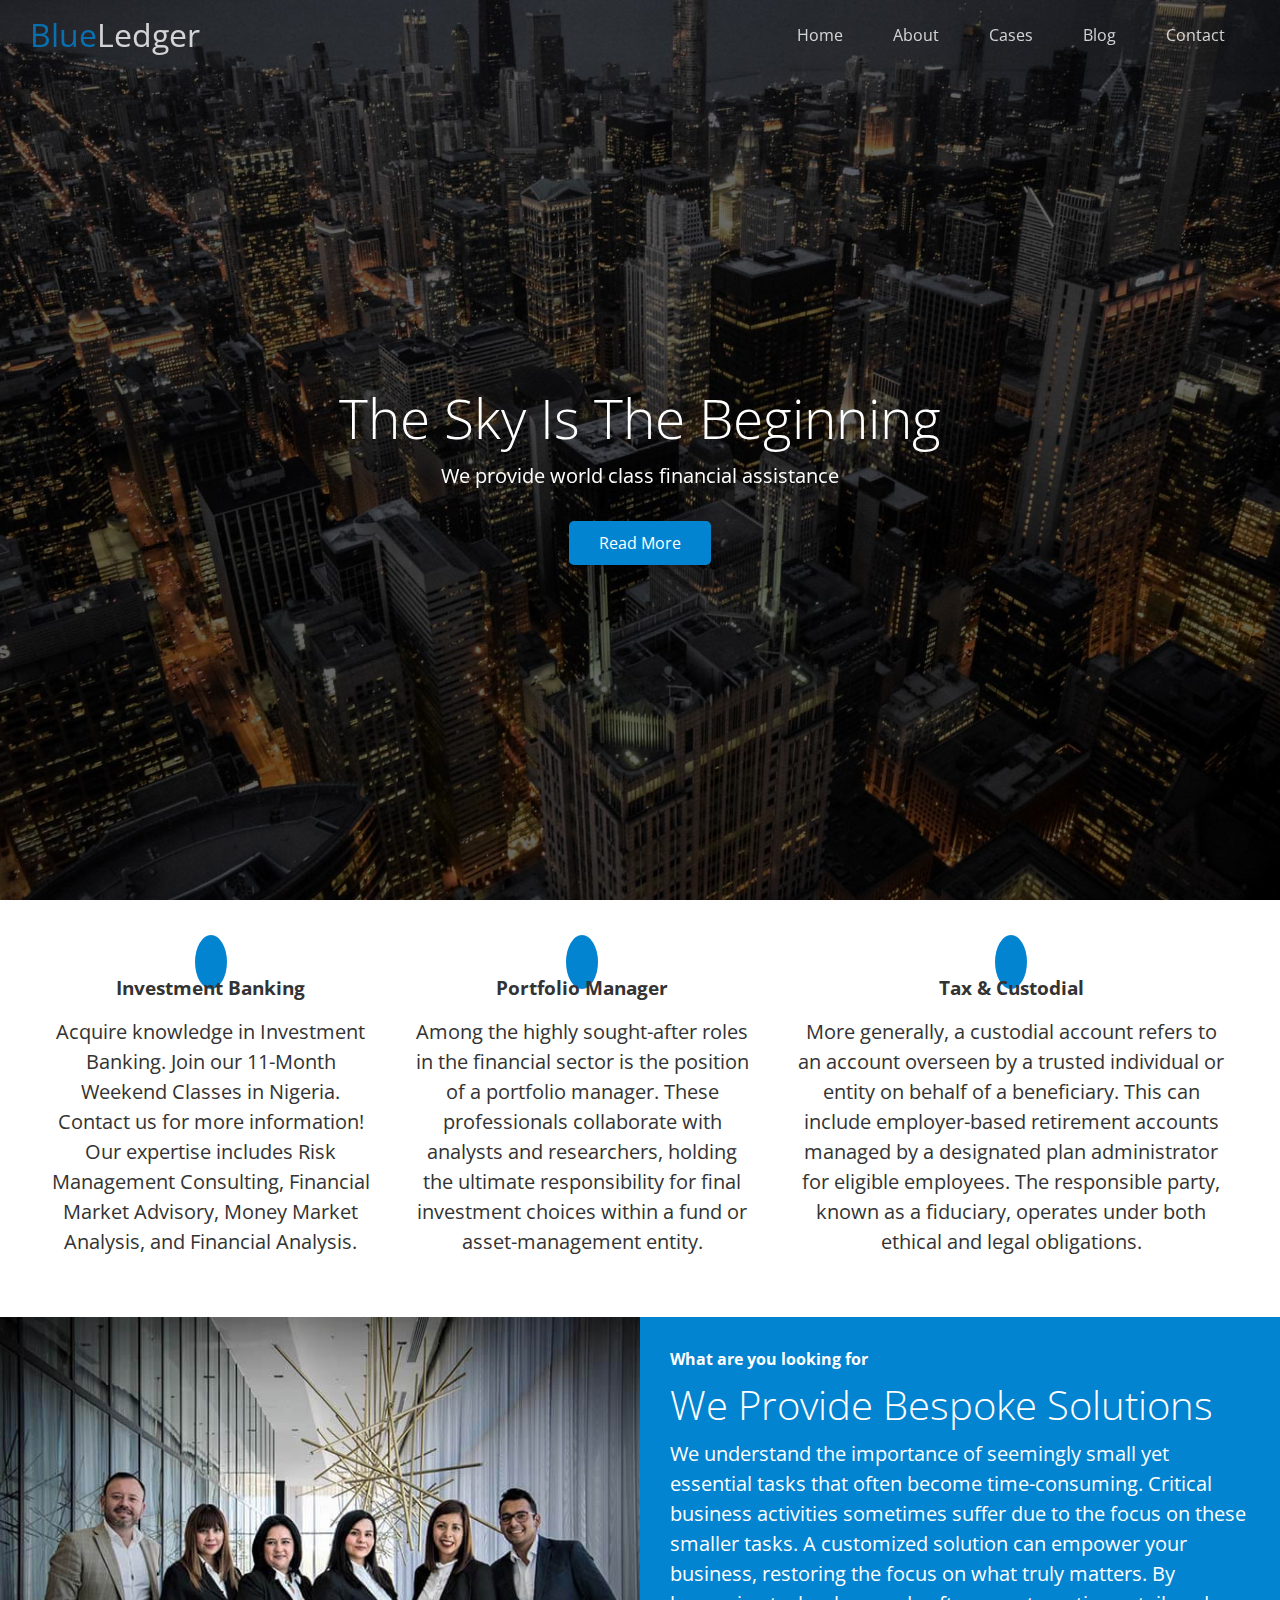
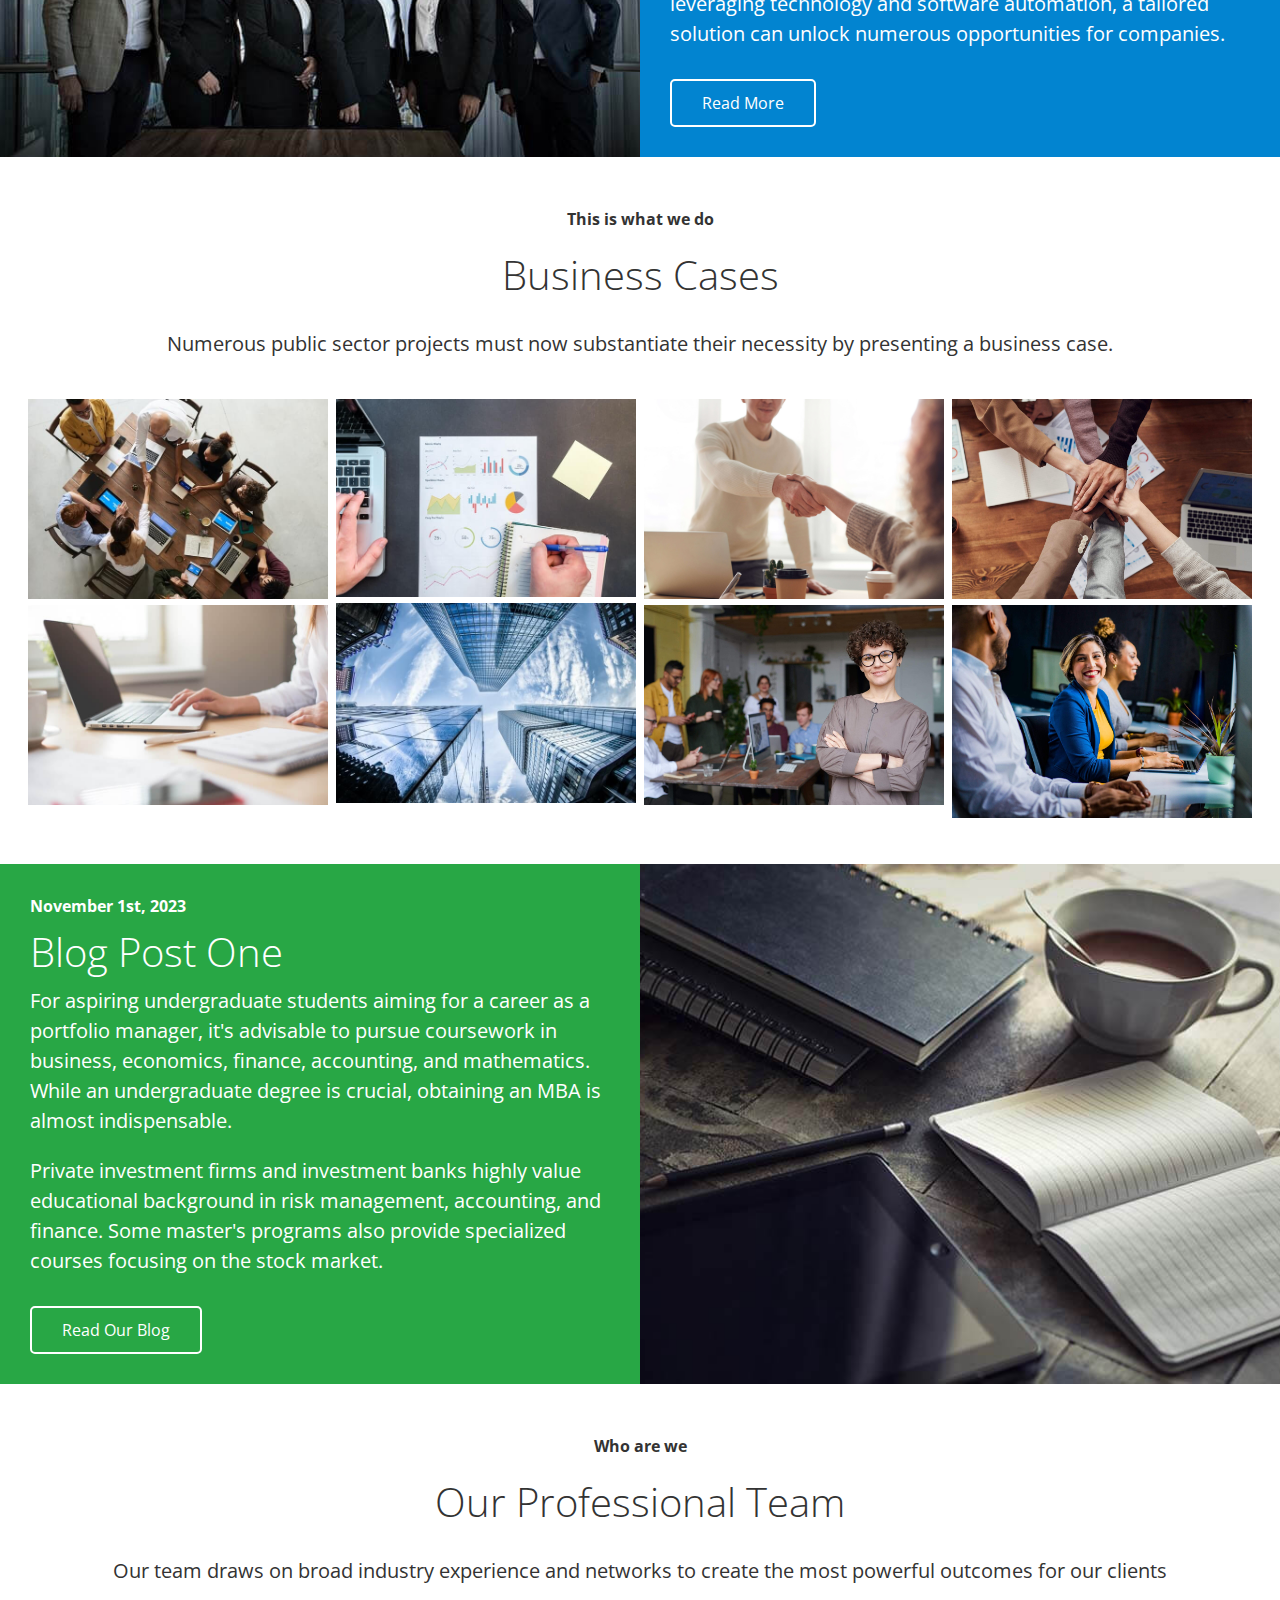
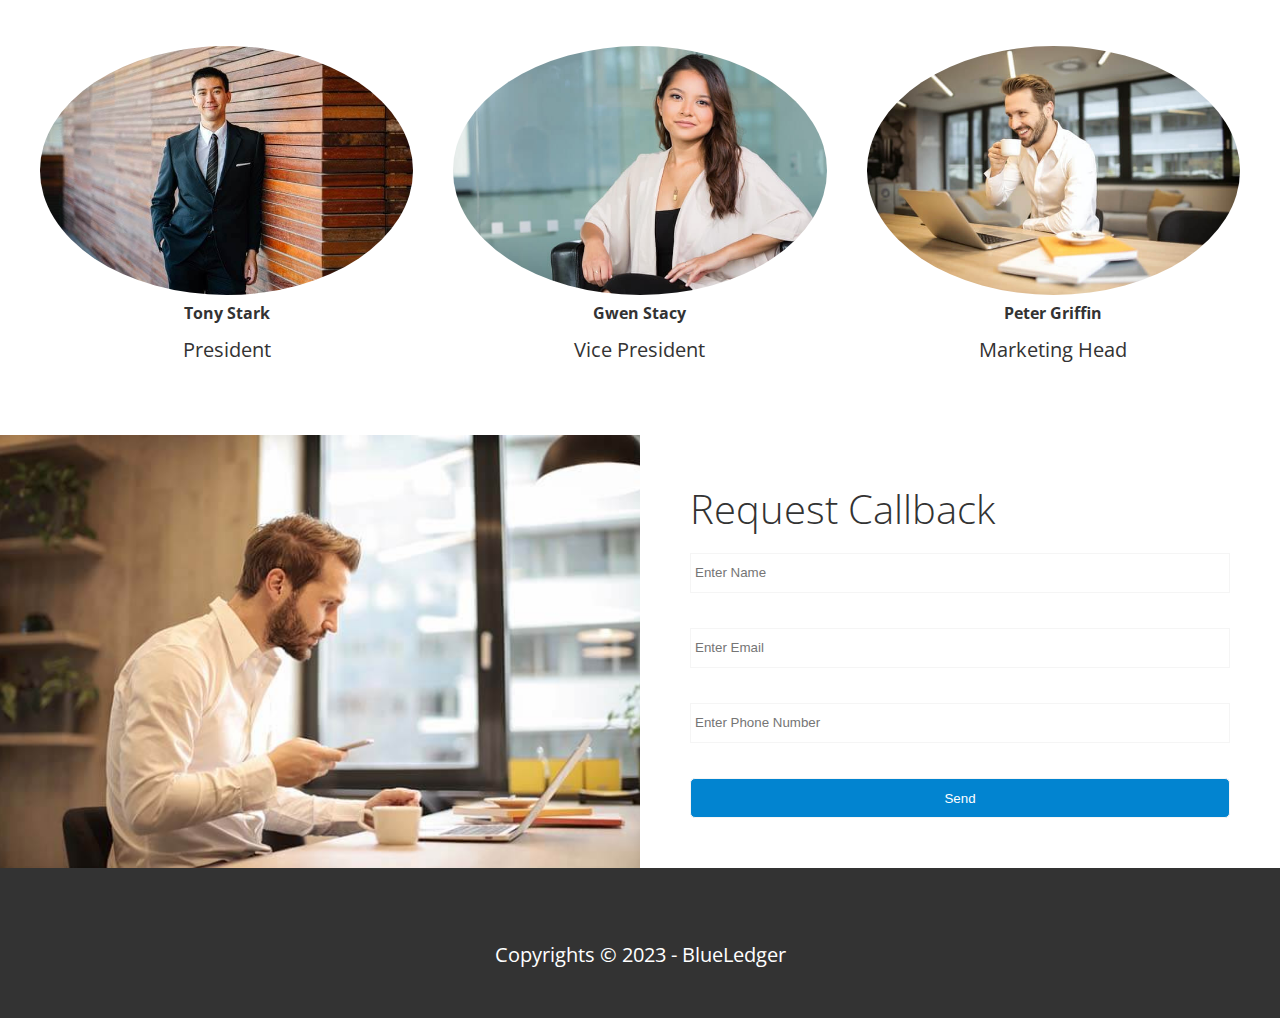
<file: index.html>
<!DOCTYPE html>
<html lang="en">
  <head>
    
    <title>Welcome To BlueLedger</title>
    <meta charset="UTF-8">
    <meta name="viewport" content="width=device-width, initial-scale=1">
    <link rel="stylesheet" href="https://cdnjs.cloudflare.com/ajax/libs/font-awesome/6.4.2/css/all.min.css" 
    integrity="sha512-z3gLpd7yknf1YoNbCzqRKc4qyor8gaKU1qmn+CShxbuBusANI9QpRohGBreCFkKxLhei6S9CQXFEbbKuqLg0DA==" 
    crossorigin="anonymous" referrerpolicy="no-referrer" />
    <link href="css/lightbox.css" ref="stylesheet">
    <link href="css/utilities.css" rel="stylesheet">
    <link href="css/style.css" rel="stylesheet">

  </head>
  <body id="home">
    
    <header class="hero">
      <div class="navbar top" id="navbar">
        <h1 class="logo">
          <span class="text-primary"><i class="fa-solid fa-book-open"></i> Blue</span>Ledger
        </h1>
        <nav>
          <ul>
            <li><a href="#home">Home</a></li>
            <li><a href="#about">About</a></li>
            <li><a href="#cases">Cases</a></li>
            <li><a href="#blog">Blog</a></li>
            <li><a href="#contact">Contact</a></li>
          </ul>
        </nav>
      </div>
      <div class="content">
        <h1>The Sky Is The Beginning</h1>
        <p>We provide world class financial assistance</p>
        <a class="btn btn-primary" href="#about"><i class="fa fa-chevron-right"></i>  Read More</a>
      </div>
    </header>

    <main>

      <!--About: icons-->

      <section class="icons bg-light" id="about">
        <div class="flex-items">
          <div>
            <i class="fa fa-university fa-2x"></i>
            <div>
              <h3>Investment Banking</h3>
              <p>Acquire knowledge in Investment Banking. 
                Join our 11-Month Weekend Classes in Nigeria. 
                Contact us for more information! Our expertise includes Risk Management Consulting,
                Financial Market Advisory, Money Market Analysis, and Financial Analysis.</p>
            </div>
          </div>
          <div>
            <i class="fa fa-book-reader fa-2x"></i>
            <div>
              <h3>Portfolio Manager</h3>
              <p>Among the highly sought-after roles in the financial
                sector is the position of a portfolio manager. 
                These professionals collaborate with analysts and researchers, 
                holding the ultimate responsibility for final investment choices 
                within a fund or asset-management entity.</p>
            </div>
          </div>
          <div>
            <i class="fa fa-pencil-alt fa-2x"></i>
            <div>
              <h3>Tax & Custodial</h3>
              <p>More generally, a custodial account refers to an account overseen
                by a trusted individual or entity on behalf of a beneficiary. 
                This can include employer-based retirement accounts managed 
                by a designated plan administrator for eligible employees. 
                The responsible party, known as a fiduciary, operates under both ethical
                and legal obligations.</p>
            </div>
          </div>
        </div>
      </section>

      <!--About: solutions-->

      <section class="solutions flex-columns">
        <div class="row">
          <div class="column">
            <div class="column-1">
             <img src="img/home/people.jpg" alt=""> 
            </div>
          </div>
          <div class="column">
            <div class="column-2 bg-primary">
              <h4>What are you looking for</h4>
              <h2>We Provide Bespoke Solutions</h2>
              <p>We understand the importance of seemingly small yet essential tasks 
                that often become time-consuming. Critical business activities sometimes
                suffer due to the focus on these smaller tasks. A customized solution can empower
                your business, restoring the focus on what truly matters. By leveraging technology and software
                automation, a tailored solution can unlock numerous opportunities for companies.</p>
               <a href="#about" class="btn btn-outline"><i class="fa fa-chevron-right"></i>     Read More</a>
            </div>
          </div>
        </div>
      </section>
      
      <!--Cases-->
      <section id="cases" class="cases flex-grid section-padding">
        <header class="section-header">
          <h4>This is what we do</h4>
          <h2>Business Cases</h2>
          <p>Numerous public sector projects must now substantiate their 
          necessity by presenting a business case.</p>
        </header>
        <div class="row">
          <div class="column">
            <img src="img/cases/cases1.jpg" alt="">
            <img src="img/cases/cases2.jpg" alt="">
          </div>
          <div class="column">
            <img src="img/cases/cases3.jpg" alt="">
            <img src="img/cases/cases4.jpg" alt="">
          </div>
          <div class="column">
            <img src="img/cases/cases5.jpg" alt="">
            <img src="img/cases/cases6.jpg" alt="">
          </div>
          <div class="column">
            <img src="img/cases/cases7.jpg" alt="">
            <img src="img/cases/cases8.jpg" alt="">
          </div>
        </div>
      </section>

      <!-- Blog -->

      <section id="blog" class="blog flex-columns flex-reverse">
         <div class="row">
          <div class="column">
            <div class="column-1">
             <img src="img/home/blog.jpg" alt=""> 
            </div>
          </div>
          <div class="column">
            <div class="column-2 bg-secondary">
              <h4>November 1st, 2023</h4>
              <h2>Blog Post One</h2>
              <p>For aspiring undergraduate students aiming for a career as a 
                portfolio manager, it's advisable to pursue coursework in business,
                economics, finance, accounting, and mathematics. While an undergraduate
                degree is crucial, obtaining an MBA is almost indispensable. 
                <p>Private investment firms and investment banks highly value educational
                background in risk management, accounting, and finance. Some master's
                programs also provide specialized courses focusing on the stock market.
              </p>
               <a href="blog.html" class="btn btn-outline"><i class="fa fa-chevron-right"></i> Read Our Blog</a>
            </div>
          </div>
        </div>

      </section>

      <!--Team-->

      <section id="team" class="team section-padding">
        <header class="section-header">
          <h4>Who are we</h4>
          <h2>Our Professional Team</h2>
          <p>Our team draws on broad industry experience and
            networks to create the most powerful outcomes for our clients</p>
        </header>
          <div class="flex-items">
          <div>
            <img src="img/team/person1.jpg" alt="">
            <h4>Tony Stark</h4>
            <p>President</p>
          </div>
          <div>
            <img src="img/team/person2.jpg" alt="">
            <h4>Gwen Stacy</h4>
            <p>Vice President</p>
          </div>

          <div>
            <img src="img/team/person3.jpg" alt="">
            <h4>Peter Griffin</h4>
            <p>Marketing Head</p>
          </div>
        </div>
      </section>

      <!--Contact-->

      <section id="contact" class="flex-columns">
        <div class="row">
          <div class="column">
            <div class="column-1">
             <img src="img/home/contact.jpg" alt=""> 
            </div>
          </div>
          <div class="column">
            <div class="column-2 bg-light">
              <form action="process.php" method="POST" class="callback-form">
               <h2>Request Callback</h2> 
                <div class="form-control">
                 <label for="name"></label>
                  <input type="text" id="name" placeholder="Enter Name">
                </div>

                <div class="form-control">
                 <label for="email"></label>
                  <input type="email" id="email" placeholder="Enter Email">
                </div>

                <div class="form-control">
                 <label for="Phone"></label>
                  <input type="text" id="phone" placeholder="Enter Phone Number">
                </div>
                <input type="submit" value="Send" class="btn btn-primary">

              </form> 
            </div>
          </div>
        </div>
      </section>
    </main> 
    <footer class="footer bg-dark">
     <div class="social">
        <a href="https://twitter.com/Dev__Grey"><i class="fa-brands fa-twitter fa-2x"></i></a>
        <a href="https://github.com/Greybillions"><i class="fa-brands fa-github fa-2x"></i></a>
        <a href="https://greyboyle.hashnode.dev/"><i class="fa-brands fa-hashnode fa-2x"></i></a>
        <a href="https://instagram.com/greybillions"><i class="fa-brands fa-instagram fa-2x"></i></a>
        <a href="https://www.linkedin.com/in/graham-boyle-556471250/"><i class="fa-brands fa-linkedin fa-2x"></i></a>
     </div>
     <p>Copyrights &copy; 2023 - BlueLedger</p>
    </footer>
    <script src="https://code.jquery.com/jquery-3.7.1.min.js" integrity="sha256-/JqT3SQfawRcv/BIHPThkBvs0OEvtFFmqPF/lYI/Cxo=" crossorigin="anonymous"></script>
    <script src="js/lightbox.js"></script>
    <script>
      const navbar = document.getElementById('navbar')
        let scrolled = false;

        window.onscroll = function() {
          if(window.pageYOffset > 100) {
            navbar.classList.remove('top')
            if (!scrolled) {
              navbar.style.transform = 'translateY(-70px)';
            }
            setTimeout(function(){
            navbar.style.transform = 'translateY(0)';
            scrolled = true;
            }, 200)
          } else {
                navbar.classList.add('top');
                scrolled = fasle;
                }
        }

        // smooth scrolling
        $('#navbar a, .btn').on('click', function (e) {
          if (this.hash !== '') {
            e.preventDefault();
            
            const hash = this.hash;

            $('html, body').animate(
              {
                scrollTop: $(hash).offset().top - 100,
              }, 800
            );
          }    
        });
    </script>
  </body>
</html>
</file>
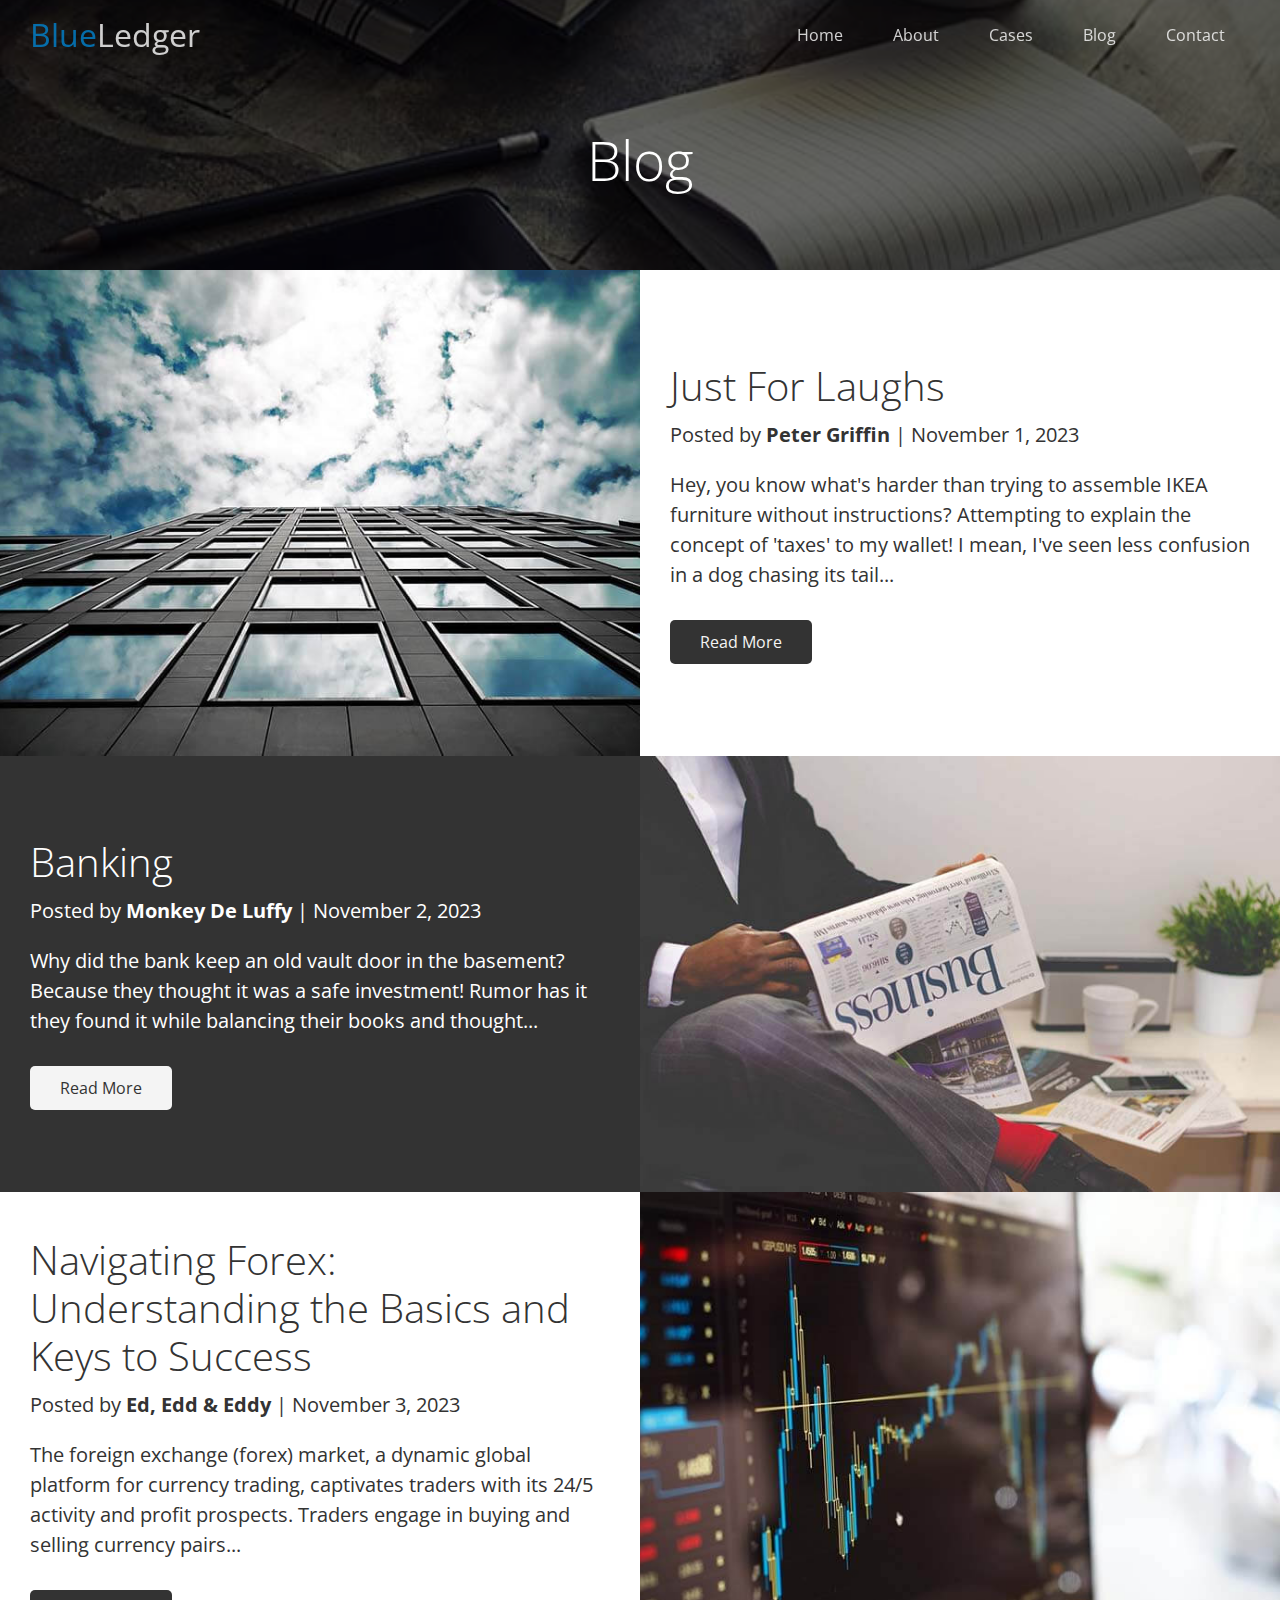
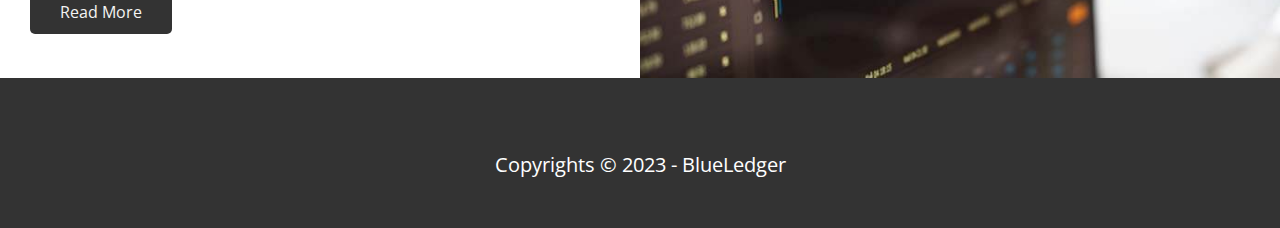
<file: blog.html>
<!DOCTYPE html>
<html lang="en">
  <head>
    
    <title>Read Our Blog</title>
    <meta charset="UTF-8">
    <meta name="viewport" content="width=device-width, initial-scale=1">
    <link rel="stylesheet" href="https://cdnjs.cloudflare.com/ajax/libs/font-awesome/6.4.2/css/all.min.css" 
    integrity="sha512-z3gLpd7yknf1YoNbCzqRKc4qyor8gaKU1qmn+CShxbuBusANI9QpRohGBreCFkKxLhei6S9CQXFEbbKuqLg0DA==" 
    crossorigin="anonymous" referrerpolicy="no-referrer" />
    <link href="css/utilities.css" rel="stylesheet">
    <link href="css/style.css" rel="stylesheet">

  </head>
  <body id="home">
    
    <header class="hero blog">
      <div class="navbar top" id="navbar">
        <h1 class="logo">
          <span class="text-primary"><i class="fa-solid fa-book-open"></i> Blue</span>Ledger
        </h1>
        <nav>
          <ul>
            <li><a href="index.html">Home</a></li>
            <li><a href="index.html#about">About</a></li>
            <li><a href="index.html#cases">Cases</a></li>
            <li><a href="index.html#blog">Blog</a></li>
            <li><a href="index.html#contact">Contact</a></li>
          </ul>
        </nav>
      </div>
      <div class="content">
        <h1>Blog</h1>  
      </div>
    </header>

    <main>
      <artcle class="solutions flex-columns">
        <div class="row">
          <div class="column">
            <div class="column-1">
             <img src="img/blog/blog1.jpg" alt=""> 
            </div>
          </div>
          <div class="column">
            <div class="column-2 bg-light">
              <h2>Just For Laughs</h2>
              <p class="meta">
                <i class="fa fa-user"></i> Posted by <strong>Peter Griffin</strong> | November 1, 2023
              </p>
              <p>Hey, you know what's harder than trying to assemble IKEA furniture without instructions?
                Attempting to explain the concept of 'taxes' to my wallet! 
                I mean, I've seen less confusion in a dog chasing its tail...
              </p>
               
               <a href="post.html#post-1" class="btn btn-dark"><i class="fa fa-chevron-right"></i>     Read More</a>
            </div>
          </div>
        </div>
      </article>

     <artcle class="solutions flex-columns flex-reverse">
        <div class="row">
          <div class="column">
            <div class="column-1">
             <img src="img/blog/blog2.jpg" alt=""> 
            </div>
          </div>
          <div class="column">
            <div class="column-2 bg-dark">
              <h2>Banking</h2>
              <p class="meta">
                <i class="fa fa-user"></i> Posted by <strong>Monkey De Luffy</strong> | November 2, 2023
              </p>
              <p>Why did the bank keep an old vault door in the basement?
                Because they thought it was a safe investment! Rumor has it they 
                  found it while balancing their books and thought... 
              </p>
               <a href="post.html#post-2" class="btn btn-light"><i class="fa fa-chevron-right"></i>     Read More</a>
            </div>
          </div>
        </div>
      </article>
  
      <artcle class="solutions flex-columns">
        <div class="row">
          <div class="column">
            <div class="column-1">
             <img src="img/blog/blog3.jpg" alt=""> 
            </div>
          </div>
          <div class="column">
            <div class="column-2 bg-light">
              <h2>Navigating Forex: Understanding the Basics and Keys to Success</h2>
              <p class="meta">
                <i class="fa fa-user"></i> Posted by <strong>Ed, Edd & Eddy </strong> | November 3, 2023
              </p>
              <p>The foreign exchange (forex) market, a dynamic global platform 
                    for currency trading, captivates traders with its 24/5 
                    activity and profit prospects. Traders engage in buying 
                    and selling currency pairs...
              </p>
               <a href="post.html#post-3" class="btn btn-dark"><i class="fa fa-chevron-right"></i>     Read More</a>
            </div>
          </div>
        </div>
      </article>

    </main>

    <footer class="footer bg-dark">
     <div class="social">
        <a href="https://twitter.com/Dev__Grey"><i class="fa-brands fa-twitter fa-2x"></i></a>
        <a href="https://github.com/Greybillions"><i class="fa-brands fa-github fa-2x"></i></a>
        <a href="https://greyboyle.hashnode.dev/"><i class="fa-brands fa-hashnode fa-2x"></i></a>
        <a href="https://instagram.com/greybillions"><i class="fa-brands fa-instagram fa-2x"></i></a>
        <a href="https://www.linkedin.com/in/graham-boyle-556471250/"><i class="fa-brands fa-linkedin fa-2x"></i></a>
     </div>
     <p>Copyrights &copy; 2023 - BlueLedger</p>
    </footer>

    <script>
      const navbar = document.getElementById('navbar')
        let scrolled = false;

        window.onscroll = function() {
          if(window.pageYOffset > 100) {
            navbar.classList.remove('top')
            if (!scrolled) {
              navbar.style.transform = 'translateY(-70px)';
            }
            setTimeout(function(){
            navbar.style.transform = 'translateY(0)';
            scrolled = true;
            }, 200)
          } else {
                navbar.classList.add('top');
                scrolled = fasle;
                }
        }
    </script>
  </body>
</html>
</file>
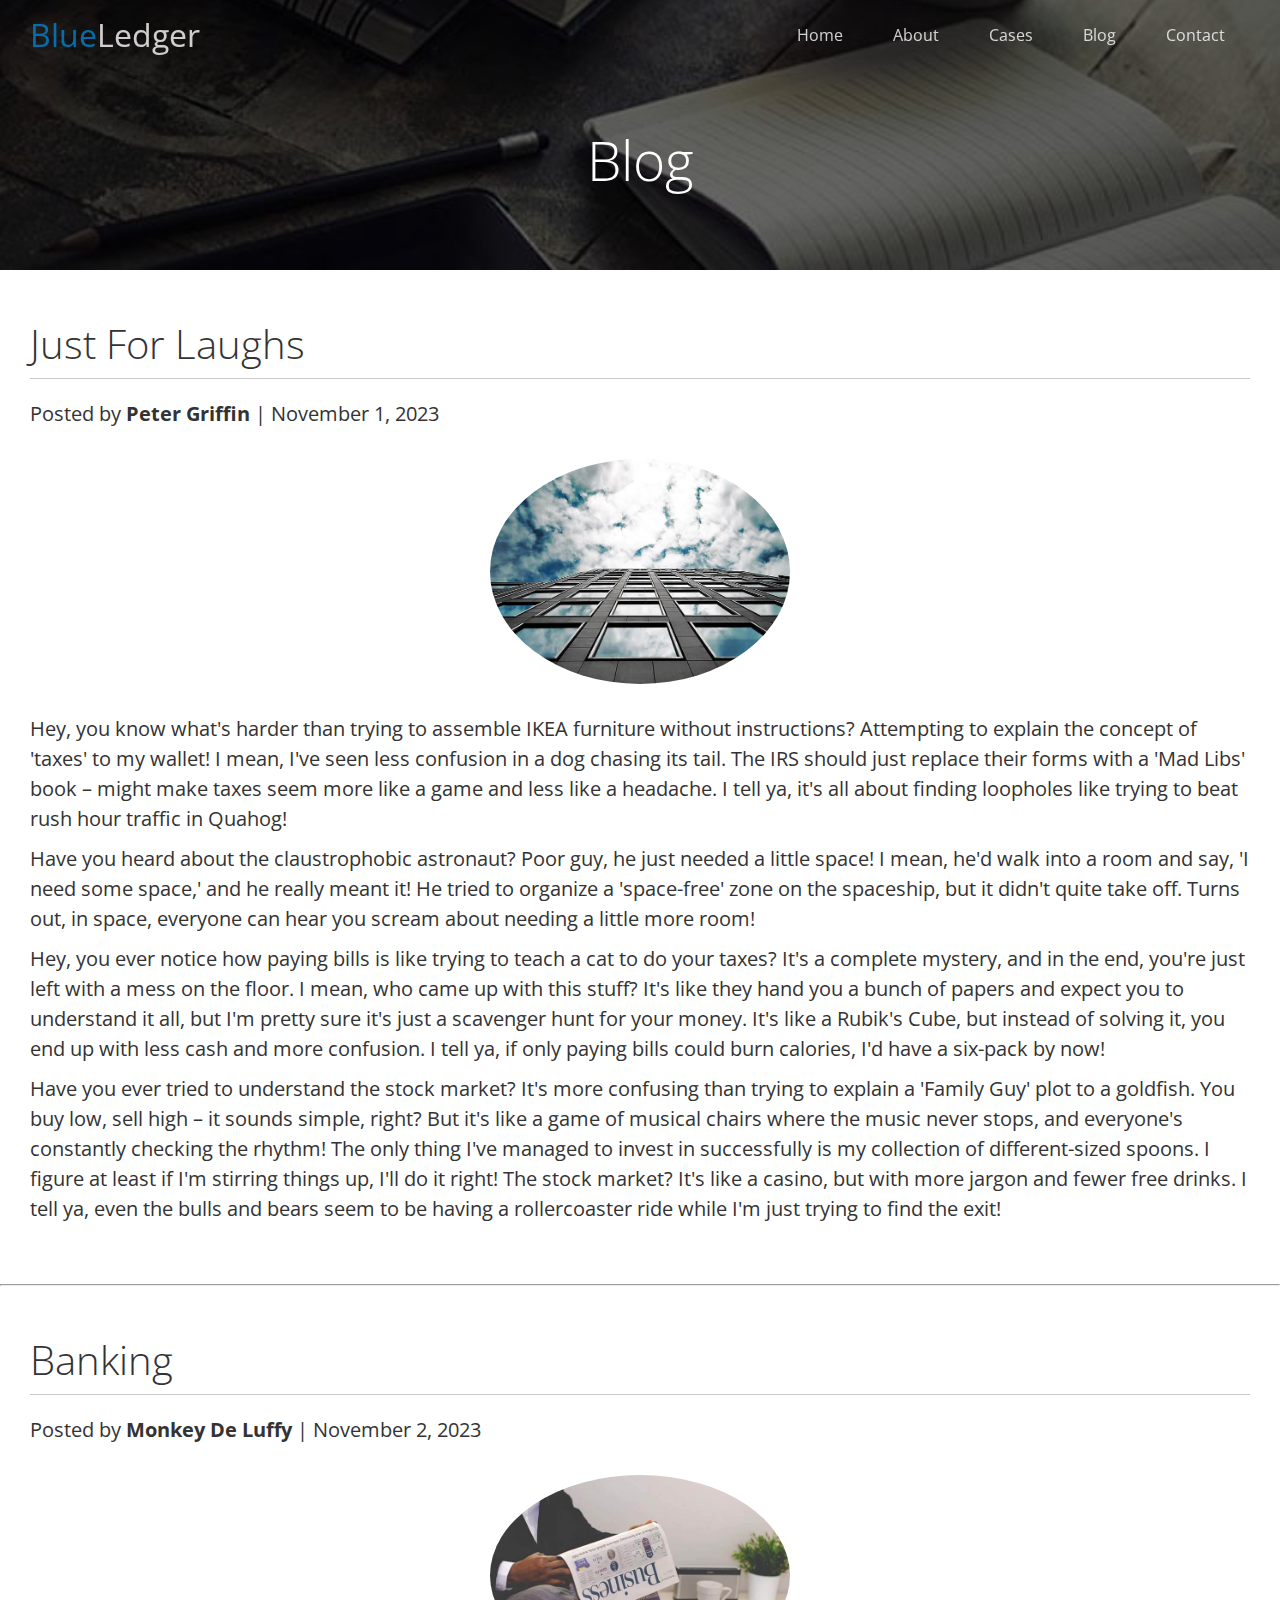
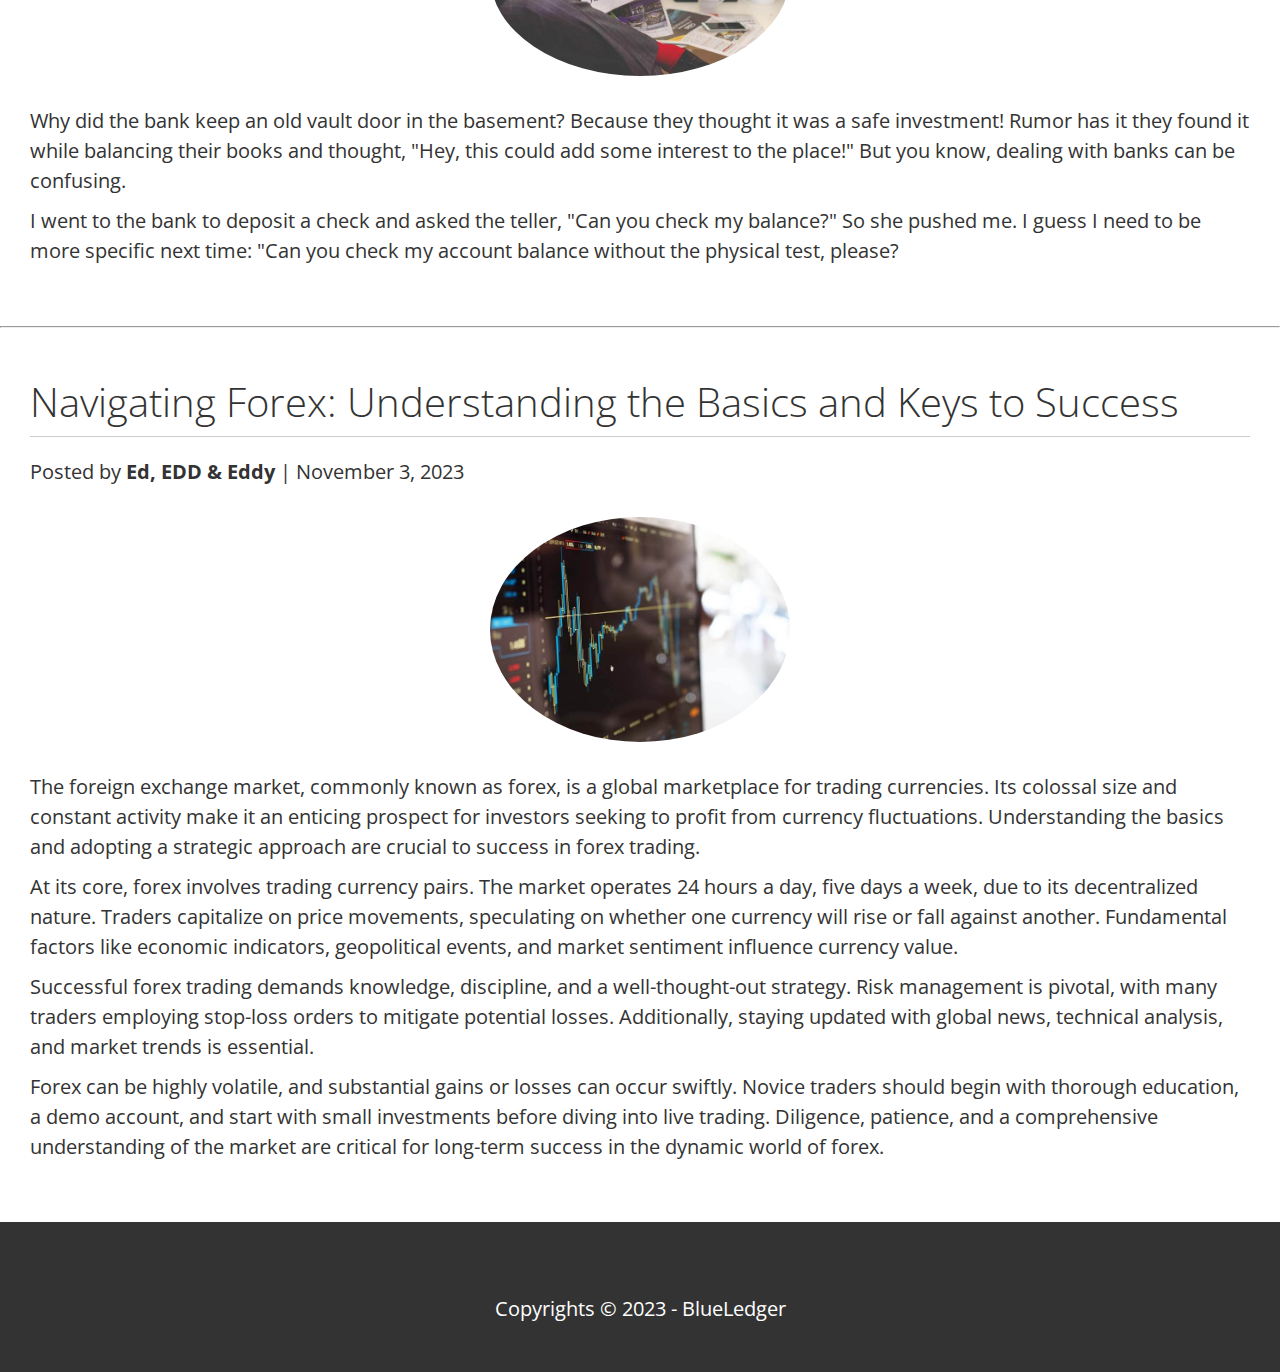
<file: post.html>
<!DOCTYPE html>
<html lang="en">
  <head>
    
    <title>Just For Laughs</title>
    <meta charset="UTF-8">
    <meta name="viewport" content="width=device-width, initial-scale=1">
    <link rel="stylesheet" href="https://cdnjs.cloudflare.com/ajax/libs/font-awesome/6.4.2/css/all.min.css" 
    integrity="sha512-z3gLpd7yknf1YoNbCzqRKc4qyor8gaKU1qmn+CShxbuBusANI9QpRohGBreCFkKxLhei6S9CQXFEbbKuqLg0DA==" 
    crossorigin="anonymous" referrerpolicy="no-referrer" />
    <link href="css/utilities.css" rel="stylesheet">
    <link href="css/style.css" rel="stylesheet">

  </head>
  <body id="home">
    
    <header class="hero blog">
      <div class="navbar top" id="navbar">
        <h1 class="logo">
          <span class="text-primary"><i class="fa-solid fa-book-open"></i> Blue</span>Ledger
        </h1>
        <nav>
          <ul>
            <li><a href="index.html">Home</a></li>
            <li><a href="index.html#about">About</a></li>
            <li><a href="index.html#cases">Cases</a></li>
            <li><a href="index.html#blog">Blog</a></li>
            <li><a href="index.html#contact">Contact</a></li>
          </ul>
        </nav>
      </div>
      <div class="content">
        <h1>Blog</h1>  
      </div>
    </header>

    <main>
      <section id="post-1" class="post">
        <h2>Just For Laughs</h2>
              <p class="meta">
                <i class="fa fa-user"></i> Posted by <strong>Peter Griffin</strong> | November 1, 2023
              </p>
        <img src="img/blog/blog1.jpg" alt="">
              <p>Hey, you know what's harder than trying to assemble IKEA furniture without instructions?
                Attempting to explain the concept of 'taxes' to my wallet! 
                I mean, I've seen less confusion in a dog chasing its tail.
                The IRS should just replace their forms with a 'Mad Libs' 
                book – might make taxes seem more like a game and less like a headache.
                I tell ya, it's all about finding loopholes like trying to beat rush hour
                traffic in Quahog!</p>
              <p>Have you heard about the claustrophobic astronaut?
                Poor guy, he just needed a little space!
                I mean, he'd walk into a room and say, 'I need some space,'
                and he really meant it! He tried to organize a 'space-free'
                zone on the spaceship, but it didn't quite take off. 
                Turns out, in space, everyone can hear you scream about
                needing a little more room!</p>
        <p>
           Hey, you ever notice how paying bills is like trying to teach a cat to 
          do your taxes? It's a complete mystery, and in the end, you're just 
          left with a mess on the floor. I mean, who came up with this stuff? 
          It's like they hand you a bunch of papers and expect you to understand 
          it all, but I'm pretty sure it's just a scavenger hunt for your money. 
          It's like a Rubik's Cube, but instead of solving it, you end up with 
          less cash and more confusion. I tell ya, if only paying bills could 
          burn calories, I'd have a six-pack by now!
        </p>
        <p>
          Have you ever tried to understand the stock market? It's more 
          confusing than trying to explain a 'Family Guy' plot to a goldfish.
          You buy low, sell high – it sounds simple, right? But it's like a game
          of musical chairs where the music never stops, and everyone's 
          constantly checking the rhythm! The only thing I've managed to
          invest in successfully is my collection of different-sized spoons. 
          I figure at least if I'm stirring things up, I'll do it right! 
          The stock market? It's like a casino, but with more jargon and 
          fewer free drinks. I tell ya, even the bulls and bears seem to 
          be having a rollercoaster ride while I'm just trying to find the exit!
        </p>

      </section>
<hr>
      <section id="post-2" class="post">
        <h2>Banking</h2>
              <p class="meta">
                <i class="fa fa-user"></i> Posted by <strong>Monkey De Luffy</strong> | November 2, 2023
              </p>
        <img src="img/blog/blog2.jpg" alt="">
        <p>
           Why did the bank keep an old vault door in the basement?
                Because they thought it was a safe investment! Rumor has it they 
                  found it while balancing their books and thought, 
                  "Hey, this could add some interest to the place!"
                  But you know, dealing with banks can be confusing. </p> 
                 <p> I went to the bank to deposit a check and asked the teller,
                  "Can you check my balance?" So she pushed me.
                  I guess I need to be more specific next time: 
                  "Can you check my account balance without the physical 
                  test, please?

                </p>
      </section>
<hr>
      <section id="post-3" class="post">
        <h2>Navigating Forex: Understanding the Basics and Keys to Success</h2>
              <p class="meta">
                <i class="fa fa-user"></i> Posted by <strong>Ed, EDD & Eddy</strong> | November 3, 2023
              </p>
        <img src="img/blog/blog3.jpg" alt="">
        <p>The foreign exchange market, commonly known as forex, is a global 
          marketplace for trading currencies. Its colossal size and constant 
          activity make it an enticing prospect for investors seeking to profit 
          from currency fluctuations. Understanding the basics and adopting a 
          strategic approach are crucial to success in forex trading.
        </p>

        <p>At its core, forex involves trading currency pairs.
          The market operates 24 hours a day, five days a week, due to its 
          decentralized nature. Traders capitalize on price movements,
          speculating on whether one currency will rise or fall against another. 
          Fundamental factors like economic indicators, geopolitical events, 
          and market sentiment influence currency value.
        </p>

        <p>Successful forex trading demands knowledge, discipline, 
          and a well-thought-out strategy. Risk management is pivotal,
          with many traders employing stop-loss orders to mitigate potential
          losses. Additionally, staying updated with global news, technical
          analysis, and market trends is essential.
        </p>

        <p>Forex can be highly volatile, and substantial gains or losses can 
          occur swiftly. Novice traders should begin with thorough education,
          a demo account, and start with small investments before diving into
          live trading. Diligence, patience, and a comprehensive understanding 
          of the market are critical for long-term success in the dynamic world
          of forex.
        </p>
      </section>


    </main>

    <footer class="footer bg-dark">
     <div class="social">
        <a href="https://twitter.com/Dev__Grey"><i class="fa-brands fa-twitter fa-2x"></i></a>
        <a href="https://github.com/Greybillions"><i class="fa-brands fa-github fa-2x"></i></a>
        <a href="https://greyboyle.hashnode.dev/"><i class="fa-brands fa-hashnode fa-2x"></i></a>
        <a href="https://instagram.com/greybillions"><i class="fa-brands fa-instagram fa-2x"></i></a>
        <a href="https://www.linkedin.com/in/graham-boyle-556471250/"><i class="fa-brands fa-linkedin fa-2x"></i></a>
     </div>
     <p>Copyrights &copy; 2023 - BlueLedger</p>
    </footer>
    <script>
      const navbar = document.getElementById('navbar')
        let scrolled = false;

        window.onscroll = function() {
          if(window.pageYOffset > 100) {
            navbar.classList.remove('top')
            if (!scrolled) {
              navbar.style.transform = 'translateY(-70px)';
            }
            setTimeout(function(){
            navbar.style.transform = 'translateY(0)';
            scrolled = true;
            }, 200)
          } else {
                navbar.classList.add('top');
                scrolled = fasle;
                }
        }
    </script>
  </body>
</html>
</file>
<file: css/utilities.css>
/*Text Colors*/
.text-primary {
  color: #0284d0;
}

.text-secondary {
  color: #28a745;
}

.bg-primary {
  background: #0284d0;
  color: #fff;
 
}

.bg-secondary {
  background: #28a745;
  color: #fff;
 
}

.bg-light {
  background: #fff;
  color: #333;
  width: 100%;

}

.bg-dark {
  background: #333;
  color: #fff;

}




/*Buttons*/
.btn {
  cursor: pointer;
  display: inline-block;
  background: #0284d0;
  color: #fff;
  padding: 10px 30px;
  margin-top: 20px;
  border: none;
  border-radius: 5px;
}

.btn:hover {
  opacity: 0.9;
}

.btn-primary {
  background: #0284d0;
  color: #fff;
}

.btn-secondary {
  background: #28a745;
  color: #fff;
}

.btn-light {
  background: #f4f4f4;
  color: #333;
}

.btn-dark {
  background: #333;
  color: #f4f4f4;
}

.btn-outline {
  background: transparent;
  border: #fff solid 2px;
}

.hero::before {
  content: '';
  position: absolute;
  top: 0;
  left: 0;
  height: 100%;
  width: 100%;
  background: rgba(0,0,0,0.6)
}

.hero * {
  z-index: 10;
}

.hero.blog {
  background: url('../img/home/blog.jpg') no-repeat center center/cover;
  height: 30vh;
}

.flex-items {
  display: flex;
  align-items: center;
  text-align: center;
  justify-content: center;
  height: 100%;
}

.flex-items > div {
  padding: 20px;
}

/*Flex Colunms*/

.flex-columns.flex-reverse .row {
  flex-direction: row-reverse;
}

.flex-columns .row {
  flex-direction: row;
  display: flex;
  flex-wrap: wrap;
  width: 100%;
}

.flex-columns .column {
  display: flex;
  flex-basis: 100%;
  flex: 1;
}

.flex-columns .column .column-1,
.flex-columns .column .column-2, {
  height: 100%;
  width: 100%;  
}

.flex-columns img { 
  height: 100%;
  object-fit: cover;
}

.flex-columns .column-2 {
  display: flex;
  flex-direction: column;
  align-items: flex-start;
  justify-content: center;
  padding: 30px;
}

.section-header {
  padding: 30px;
  display: flex;
  flex-direction: column;
  align-items: center;
  text-align: center;
  justify-content: center;
}

.section-header h2 {
  font-size: 40px;
  margin: 20px 0;
}

.section-padding {
  padding: 20px 20px 40px;
}

.flex-grid .row {
  display: flex;
  flex-wrap: wrap;
  padding: 0 4px;
}

.flex-grid .column {
  flex: 25%;
  max-width: 25%;
  padding: 0 4px;
}
</file>
<file: css/style.css>
@import url('https://fonts.googleapis.com/css2?family=Open+Sans:wght@300;400&display=swap');

/*General settings*/

* {
    box-sizing: border-box;
    padding: 0;
    margin: 0;
}

body {
  font-family: 'Open Sans', sans-serif;
  background: #fff;
  color: #333;
  line-height: 1.5;
}

ul {
  list-style: none;
}

a {
  color: #333;
  text-decoration: none;
}

h1, h2 {
  font-weight: 300;
  line-height: 1.2;
}

p {
  font-size: 20px;
  margin: 10px 0;
}

img {
  width: 100%;
}

/*Navbar*/
.navbar {
  display: flex;
  align-items: center;
  justify-content: space-between;
  background-color: #333;
  color: #fff;
  opacity: 0.8;
  width: 100%;
  height: 70px;
  position: fixed;
  top: 0px;
  padding: 0 30px;
  transition: 0.7s ease-in;
}

.navbar.top {
  background: transparent;
}

.navbar ul {
  display: flex;
}

.navbar a {
  color: #fff;
  padding: 10px 20px;
  margin: 0 5px;
}

.navbar a:hover {
  border-bottom: #0284d0 solid 2px;
}

.navbar .logo {
  font-weight: 400;
}

.hero {
  background: url('../img/home/showcase.jpg') no-repeat center center/cover;
  height: 100vh;
  position: relative;
  color: #fff;
}

.hero .content {
  display: flex;
  flex-direction: column;
  align-items: center;
  justify-content: center;
  text-align: center;
  padding: 0 20px;
  height: 100%;
}

.hero .content h1 {
  font-size: 55px;
  margin-top: 50px;
}

.hero .content. p {
  font-size: 23px;
  margin: 20px 0 30px;
}

/*Icons*/

.icons {
  padding: 30px;
}

.icons h3 {
  font-weight: bold;
  margin-bottom: 15px;
}

.icons i {
  background-color: #0284d0;
  color: #fff;
  padding: 16px;
  border-radius: 50%;
  margin-bottom: 15px;
}

.flex-columns h2 {
  font-size: 40px;
  font-weight: 100;
}

.flex-columns h4 {
  margin-bottom: 10px;
}

flex-columns p {
  margin: 20px 0;
}

.cases img:hover {
  opacity: 0.7;
  cursor: pointer;
}

.team img {
  border-radius: 50%;
}

/*Callback form*/

.callback-form {
  width: 100%;
  padding: 20px;
}

.callback-form .label {
  display: block;
  margin-buttom: 5px;
}

.callback-form .form-control {
  margin-bottom: 15px;
}

.callback-form input:focus {
  outline-color: #0284d0;
} 

.callback-form input {
  width: 100%;
  height: 40px;
  padding: 4px;
  border: #f5f5f5 solid 1px;
  margin-top: 20px;
}

.callback-form .btn {
  padding: 12px 0;
  margin-top: 20px;
}

/*Post*/
.post {
  padding: 50px 30px;
}

.post h2 {
  font-size: 40px;
  margin-bottom: 20px;
  padding-bottom: 10px;
  border-bottom: #ccc solid 1px;
}

.post .meta {
  margin-bottom: 30px;
}

.post img {
  width: 300px;
  border-radius: 50%;
  display: block;
  margin: 0 auto 30px;
}

/*Footer*/
.footer {
  display: flex;
  flex-direction: column;
  align-items: center;
  justify-content: center;
  text-align: center;
  height: 150px;
}

.footer a {
  color: #fff;
}

.footer .social > * {
  margin-right: 30px;
  margin-bottom: 20px;
}

.footer a:hover {
  color: #0284d0;
}

/*Mobile*/
@media(max-width: 768px) {

  .navbar {
    flex-direction: column;
    padding: 20px;
    height: 100px;
}
    
  .navbar a {
    padding: 10px;
      margin: 0 3px;
    }

  .showcase {
      width: 100wv;
}

  .flex-items {
    flex-direction: column;     
}

  .flex-columns .column, .flex-grid .column {
  flex: 100%;
  max-width: 100%;
}
  .team img {
    width: 70%;
  }
 }
</file>
